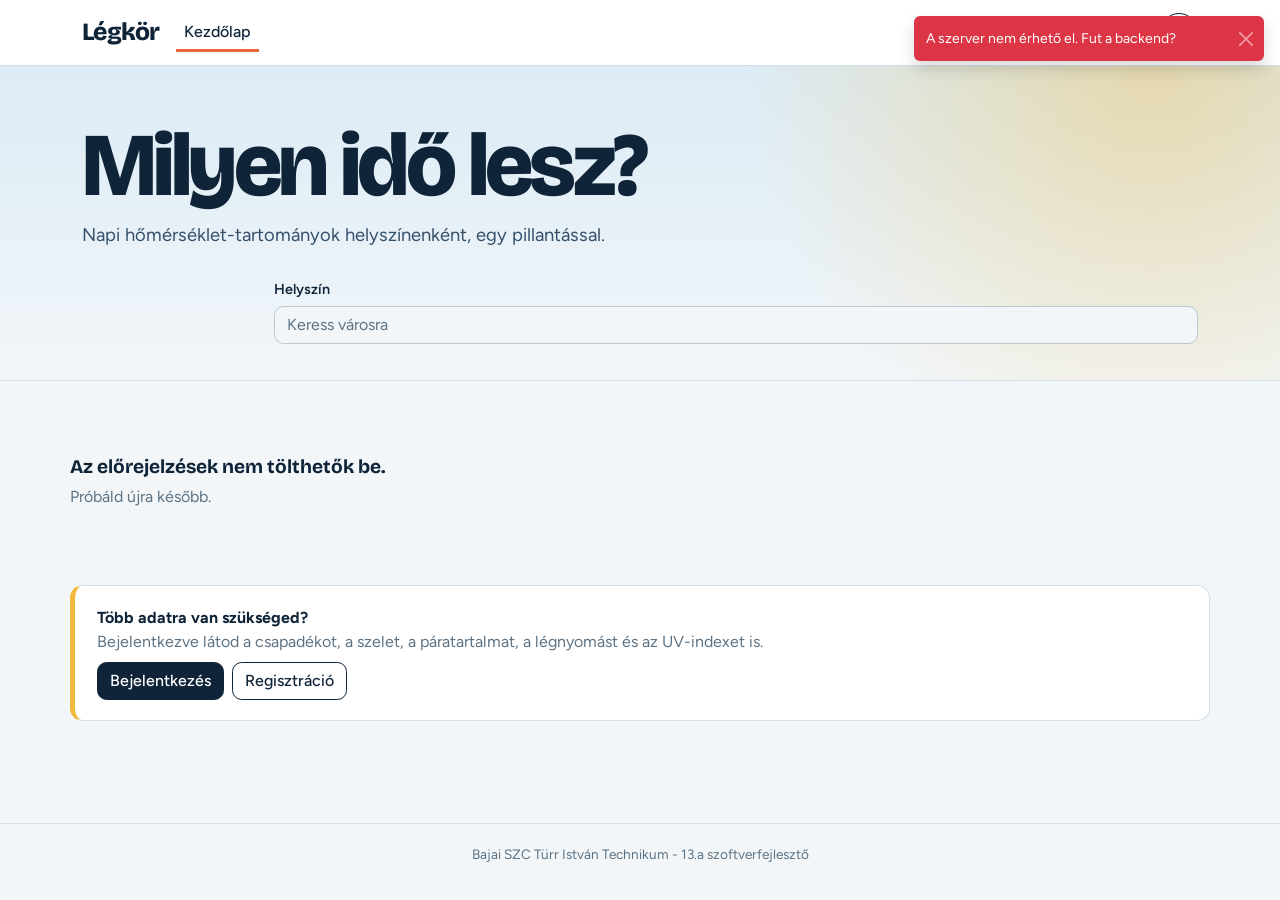
<file: index.html>
<!DOCTYPE html>
<html lang="hu">
    <head>
        <meta charset="UTF-8">
        <meta name="viewport" content="width=device-width, initial-scale=1">
        <title>Légkör – időjárás-előrejelző</title>
        <!-- A mentett téma beállítása a kirajzolás ELŐTT, hogy ne villanjon fel a világos téma -->
        <script>
        (function () {
            var theme = null;
            try { theme = localStorage.getItem('weatherTheme'); } catch (e) {}
            if (theme !== 'light' && theme !== 'dark') {
                theme = (window.matchMedia && matchMedia('(prefers-color-scheme: dark)').matches) ? 'dark' : 'light';
            }
            document.documentElement.setAttribute('data-bs-theme', theme);
        })();
        </script>
        <link rel="preconnect" href="https://fonts.googleapis.com">
        <link rel="preconnect" href="https://fonts.gstatic.com" crossorigin>
        <link href="https://fonts.googleapis.com/css2?family=Bricolage+Grotesque:opsz,wght@12..96,600..800&family=Figtree:wght@400;500;600&display=swap" rel="stylesheet">
        <link rel="stylesheet" href="assets/css/bootstrap.min.css">
        <link rel="stylesheet" href="assets/css/style.css">
    </head>
    <body>
        <nav class="navbar navbar-expand-md app-nav">
            <div class="container">
                <a class="navbar-brand" href="#/home">Légkör</a>
                <button
                    class="btn btn-outline-dark btn-sm theme-toggle ms-auto me-2 me-md-0 ms-md-3 order-md-last"
                    type="button"
                    id="themeToggle"
                    aria-pressed="false"
                    aria-label="Váltás sötét módra"
                    title="Váltás sötét módra"
                >
                    <span aria-hidden="true">🌙</span>
                </button>
                <button
                    class="navbar-toggler"
                    type="button"
                    data-bs-toggle="collapse"
                    data-bs-target="#navMenu"
                    aria-controls="navMenu"
                    aria-expanded="false"
                    aria-label="Menü megnyitása"
                >
                    <span class="navbar-toggler-icon"></span>
                </button>
                <div class="collapse navbar-collapse" id="navMenu">
                    <ul class="navbar-nav me-auto" id="navLinks"></ul>
                    <ul class="navbar-nav ms-md-auto align-items-md-center" id="navUser"></ul>
                </div>
            </div>
        </nav>
        <!-- ide töltődnek be a views/ mappa oldalai -->
        <main id="view" class="app-view"></main>
        <footer class="app-footer">
            <p class="text-center">
                Bajai SZC Türr István Technikum - 13.a szoftverfejlesztő
            </p>
        </footer>
        <div class="toast-container position-fixed top-0 end-0 p-3" id="toastBox"></div>
        <!-- könyvtárak (te teszed be őket az assets/js mappába) -->
        <script src="assets/js/bootstrap.min.js"></script>
        <script src="assets/js/moment.js"></script>
        <!-- opcionális: Chart.js (hőmérséklet-grafikon). Ha nem teszed be, a grafikon egyszerűen nem jelenik meg. -->
        <script src="assets/js/bootstrap.min.js"></script>
        <!-- saját kód -->
        <script src="controllers/messageCtrl.js"></script>
        <script src="assets/js/app.js"></script>
        <script src="controllers/userCtrl.js"></script>
        <script src="controllers/forecastCtrl.js"></script>
        <script src="controllers/adminCtrl.js"></script>
    </body>
</html>
</file>
<file: assets/css/style.css>
/* ===================================================
   Légkör – saját stílusok (a Bootstrap 5 után töltődik)
   A téma: a hőmérséklet színe. Minden sorban egy sáv
   mutatja a min–max tartományt hideg(kék) → meleg(piros).
   =================================================== */

:root{
    --ink:#0f2438;
    --ink-soft:#35506a;
    --muted:#5d7283;
    --paper:#f2f6f9;
    --surface:#ffffff;
    --line:#d3dfe8;
    --sky:#dcebf5;
    --cold:#4a9be0;
    --hot:#e8643c;
    --sun:#f1b93c;

    /* a témától függő értékek (a sötét változat lejjebb van) */
    --accent:#0f2438;            /* elsődleges gomb */
    --accent-hover:#1c3a57;
    --on-accent:#ffffff;
    --link:#17609a;
    --field-border:#b9c9d6;
    --track:rgba(15,36,56,.09);  /* hőmérsékletsáv háttere */
    --row-hover:rgba(255,255,255,.75);
    --sun-glow:rgba(241,185,60,.38);
    --bs-body-color-rgb:15,36,56;
    --bs-body-bg-rgb:242,246,249;

    --font-display:'Bricolage Grotesque','Segoe UI',system-ui,sans-serif;
    --font-body:'Figtree','Segoe UI',system-ui,sans-serif;

    /* Bootstrap 5.3 változók felülírása */
    --bs-body-font-family:var(--font-body);
    --bs-body-color:var(--ink);
    --bs-body-bg:var(--paper);
    --bs-border-color:var(--line);
    --bs-secondary-color:var(--muted);
}

/* ---------- SÖTÉT TÉMA (a <html data-bs-theme="dark"> kapcsolja be) ---------- */
[data-bs-theme="dark"]{
    --ink:#e7eff6;
    --ink-soft:#b7c7d6;
    --muted:#92a6b9;
    --paper:#0d1a27;
    --surface:#14263a;
    --line:#2a4158;
    --sky:#10283d;
    --cold:#5aa9ee;
    --hot:#f07a53;

    --accent:#5aa9ee;
    --accent-hover:#7bbcf3;
    --on-accent:#0b1622;
    --link:#7db8ec;
    --field-border:#3a526b;
    --track:rgba(255,255,255,.13);
    --row-hover:rgba(255,255,255,.05);
    --sun-glow:rgba(241,185,60,.16);
    --bs-body-color-rgb:231,239,246;
    --bs-body-bg-rgb:13,26,39;
}

body{ min-height:100vh; display:flex; flex-direction:column; }
.app-view{ flex:1; }
h1,h2,h3,.navbar-brand{ font-family:var(--font-display); }
a{ color:var(--link); }
.text-muted{ color:var(--muted) !important; }
:focus-visible{ outline:3px solid var(--cold); outline-offset:2px; }

/* ---------- gombok, űrlapok ---------- */
.btn{ --bs-btn-border-radius:.6rem; font-weight:500; }
.btn-primary{
    --bs-btn-color:var(--on-accent); --bs-btn-bg:var(--accent); --bs-btn-border-color:var(--accent);
    --bs-btn-hover-color:var(--on-accent); --bs-btn-hover-bg:var(--accent-hover); --bs-btn-hover-border-color:var(--accent-hover);
    --bs-btn-active-color:var(--on-accent); --bs-btn-active-bg:var(--accent-hover); --bs-btn-active-border-color:var(--accent-hover);
    --bs-btn-disabled-color:var(--on-accent); --bs-btn-disabled-bg:var(--accent); --bs-btn-disabled-border-color:var(--accent);
    --bs-btn-focus-shadow-rgb:74,155,224;
}
.btn-outline-dark{
    --bs-btn-color:var(--ink); --bs-btn-border-color:var(--ink);
    --bs-btn-hover-color:var(--paper); --bs-btn-hover-bg:var(--ink); --bs-btn-hover-border-color:var(--ink);
    --bs-btn-active-color:var(--paper); --bs-btn-active-bg:var(--ink); --bs-btn-active-border-color:var(--ink);
    --bs-btn-disabled-color:var(--muted); --bs-btn-disabled-border-color:var(--muted);
}
.form-control,.form-select{ border-radius:.6rem; border-color:var(--field-border); }
.form-control:focus,.form-select:focus{ border-color:var(--ink-soft); box-shadow:0 0 0 .22rem rgba(74,155,224,.3); }
.form-label{ font-weight:600; font-size:.9rem; margin-bottom:.3rem; }
.form-hint{ font-size:.82rem; color:var(--muted); }

/* ---------- navigáció ---------- */
.app-nav{ background:var(--surface); border-bottom:1px solid var(--line); padding:.55rem 0; }
.app-nav .navbar-brand{ font-weight:800; font-size:1.55rem; letter-spacing:-.03em; color:var(--ink); }
.app-nav .nav-link{ color:var(--ink-soft); font-weight:500; padding:.45rem .8rem; }
.app-nav .nav-link:hover{ color:var(--ink); }
.app-nav .nav-link.active{ color:var(--ink); box-shadow:inset 0 -3px 0 var(--hot); }
[data-bs-theme="dark"] .navbar-toggler-icon{ filter:invert(1); }
.theme-toggle{ --bs-btn-border-radius:50%; width:2.4rem; height:2.4rem; padding:0; display:inline-grid; place-items:center; font-size:1.05rem; line-height:1; }
.modal{ --bs-modal-bg:var(--surface); }

/* ---------- elrendezés ---------- */
.section{ padding:2rem 0 3rem; }
.page-head{ margin-bottom:1.5rem; }
.page-head h1{ font-weight:800; font-size:clamp(1.9rem,4.5vw,2.8rem); letter-spacing:-.025em; margin-bottom:.25rem; }
.app-footer{ border-top:1px solid var(--line); padding:1.25rem 0; color:var(--muted); font-size:.85rem; }

/* ---------- kezdőlap hero ---------- */
.hero{
    padding:3.5rem 0 2.25rem;
    background:
        radial-gradient(circle at 90% 0%, var(--sun-glow), transparent 34%),
        linear-gradient(180deg, var(--sky), var(--paper));
    border-bottom:1px solid var(--line);
}
.hero-title{ font-weight:800; font-size:clamp(2.8rem,8vw,5.6rem); letter-spacing:-.04em; line-height:.98; margin-bottom:.75rem; }
.hero-lead{ font-size:1.15rem; color:var(--ink-soft); max-width:34rem; margin-bottom:1.75rem; }

.filters{ display:flex; flex-wrap:wrap; gap:.75rem 1rem; align-items:flex-end; }
.filters > div{ min-width:11rem; }
.filters .grow{ flex:1 1 14rem; }

/* ---------- előrejelzés-sorok (a "látványosság") ---------- */
.fc-list{ border-top:1px solid var(--line); }
.fc-row{
    display:grid; grid-template-columns:2.4rem minmax(0,1.1fr) minmax(0,2fr); gap:.2rem 1rem; align-items:center;
    width:100%; padding:.95rem .25rem; border:0; border-bottom:1px solid var(--line);
    background:transparent; text-align:left; color:inherit; font:inherit;
}
button.fc-row{ cursor:pointer; transition:background-color .15s; }
button.fc-row:hover{ background:var(--row-hover); }
.fc-icon{ font-size:1.7rem; line-height:1; text-align:center; }
.fc-place{ font-family:var(--font-display); font-weight:700; font-size:1.2rem; letter-spacing:-.01em; line-height:1.15; }
.fc-sub{ font-size:.88rem; color:var(--muted); }

.fc-range{ display:grid; grid-template-columns:3.1rem minmax(0,1fr) 3.1rem; align-items:center; gap:.7rem; }
.t-min,.t-max{ font-variant-numeric:tabular-nums; font-weight:600; }
.t-min{ text-align:right; color:var(--muted); }
.t-max{ text-align:left; color:var(--ink); font-weight:700; }
.range-track{ position:relative; height:.55rem; border-radius:99px; background:var(--track); }
.range-fill{ position:absolute; top:0; bottom:0; border-radius:99px; }

.fc-day{ display:flex; align-items:baseline; gap:.7rem; margin:2.25rem 0 .6rem; }
.fc-day:first-child{ margin-top:0; }
.fc-day h2{ font-size:1.3rem; font-weight:700; margin:0; }
.fc-day span{ color:var(--muted); }

.empty{ padding:2.5rem 0; color:var(--muted); }
.empty strong{ display:block; color:var(--ink); font-family:var(--font-display); font-size:1.2rem; margin-bottom:.25rem; }

.cta-box{ margin-top:2.25rem; padding:1.25rem 1.4rem; border:1px solid var(--line); border-left:5px solid var(--sun); background:var(--surface); border-radius:.8rem; }

/* ---------- részletek ---------- */
.detail-hero{ display:flex; align-items:center; gap:1rem; margin-bottom:1.25rem; }
.detail-icon{ font-size:3rem; line-height:1; }
.detail-type{ font-family:var(--font-display); font-weight:800; font-size:1.6rem; line-height:1.1; }
.detail-temps{ color:var(--ink-soft); font-weight:600; font-variant-numeric:tabular-nums; }
.metric-grid{ display:grid; grid-template-columns:repeat(auto-fit,minmax(8.5rem,1fr)); gap:.7rem; margin-top:1.1rem; }
.metric{ border:1px solid var(--line); border-radius:.6rem; padding:.65rem .8rem; }
.metric small{ display:block; color:var(--muted); }
.metric b{ font-family:var(--font-display); font-size:1.2rem; font-weight:700; }

.chart-box{ margin-top:3rem; padding-top:1.5rem; border-top:1px solid var(--line); }
.chart-canvas{ position:relative; height:280px; }

/* ---------- űrlapok, profil ---------- */
.auth-wrap{ max-width:26rem; margin:0 auto; }
.panel{ background:var(--surface); border:1px solid var(--line); border-radius:.9rem; padding:1.5rem; }
.panel h2{ font-size:1.25rem; font-weight:700; margin-bottom:1rem; }
.profile-meta{ display:grid; grid-template-columns:repeat(auto-fit,minmax(11rem,1fr)); gap:.75rem 1.5rem; margin:0; }
.profile-meta dt{ font-weight:500; color:var(--muted); font-size:.85rem; }
.profile-meta dd{ margin:0; font-weight:600; }

/* ---------- admin táblázatok ---------- */
.table-wrap{ background:var(--surface); border:1px solid var(--line); border-radius:.9rem; overflow:hidden; }
.table-wrap .table{ margin:0; --bs-table-bg:transparent; }
.table-wrap th{ font-weight:600; color:var(--muted); font-size:.85rem; white-space:nowrap; }
.table-wrap td{ vertical-align:middle; }
.toolbar{ display:flex; flex-wrap:wrap; gap:.75rem; align-items:center; justify-content:space-between; margin-bottom:1rem; }
.toolbar .form-control{ max-width:20rem; }

@media (max-width:575.98px){
    .fc-row{ grid-template-columns:2rem minmax(0,1fr); }
    .fc-row .fc-range{ grid-column:1 / -1; }
}
@media (prefers-reduced-motion:reduce){ *{ transition:none !important; } }
</file>
